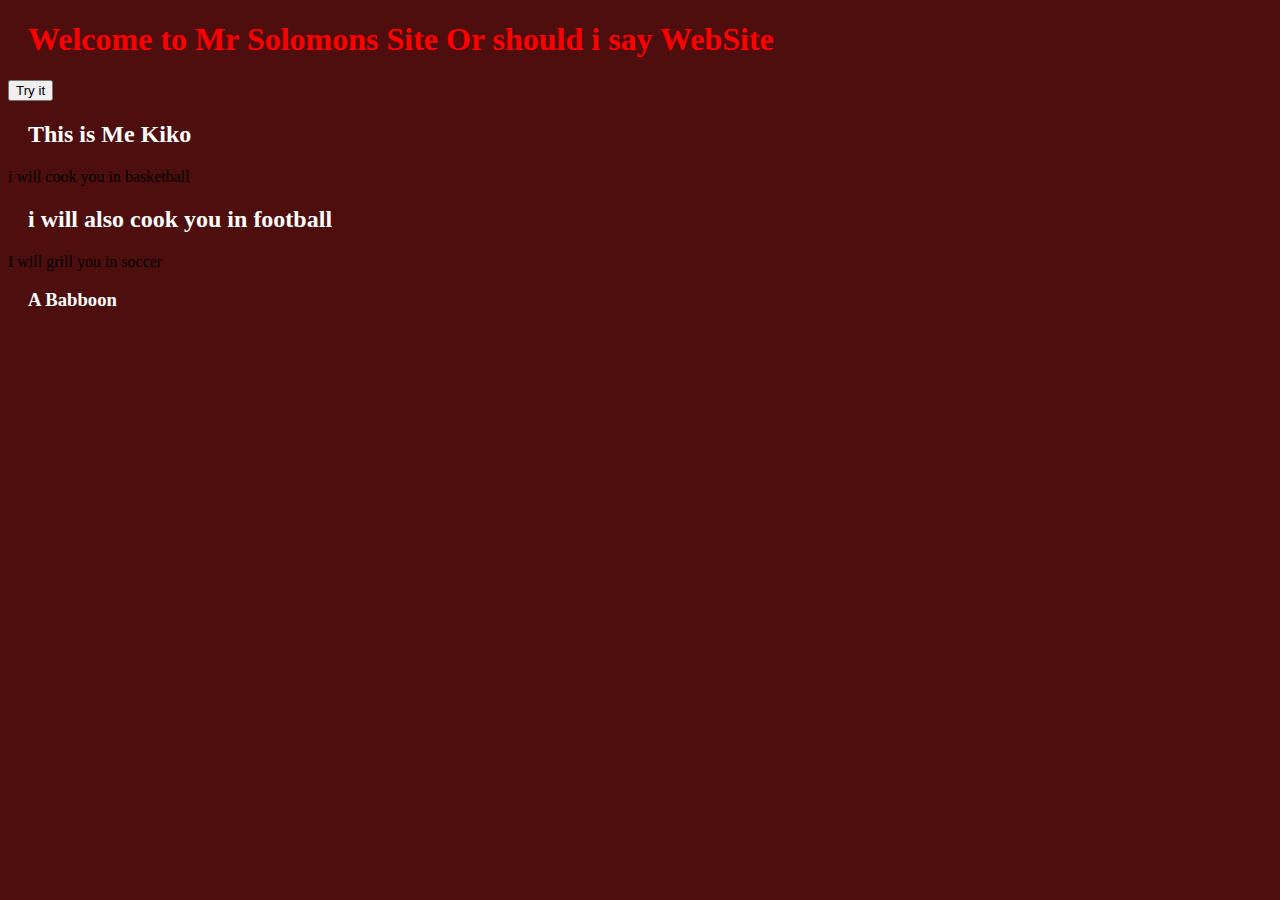
<file: index.html>
<!DOCTYPE html>
<html lang="en">
  <head>
    <meta charset="UTF-8">
    <meta name="viewport" content="width=device-width, initial-scale=1.0">
    <meta http-equiv="X-UA-Compatible" content="ie=edge">
    <title>My Website</title>
    <link rel="stylesheet" href="mystyle.css">
    <link rel="icon" href="./favicon.ico" type="image/x-icon">
  </head>
 
 
    <body>
    <main>
        
	    
	    <h1>Welcome to Mr Solomons Site Or should i say WebSite</h1>
	<button type="button" onclick="myFunction()">Try it</button>
	    <h2>This is Me Kiko </h2>
	    <p id="demo">i will cook you in basketball</p>
	    <h2>i will also cook you in football</h2>
	    <p>I will grill you in soccer</p>

	    <h3>A Babboon</h3>
	    <embed src="https://sportshub.cbsistatic.com/i/r/2024/03/14/ed026321-4105-4d6f-9b79-4b3d9a87b007/thumbnail/1200x675/350c5e85a2fdd772a20490341e55dc18/giannis-getty-9.png">
	    <embed src="https://cdn.britannica.com/06/150806-050-6AE99C98/Proboscis-monkey.jpg">
	    
	    
    </main>
	<script src="myScript.js"></script>
  </body>
</html>
</file>
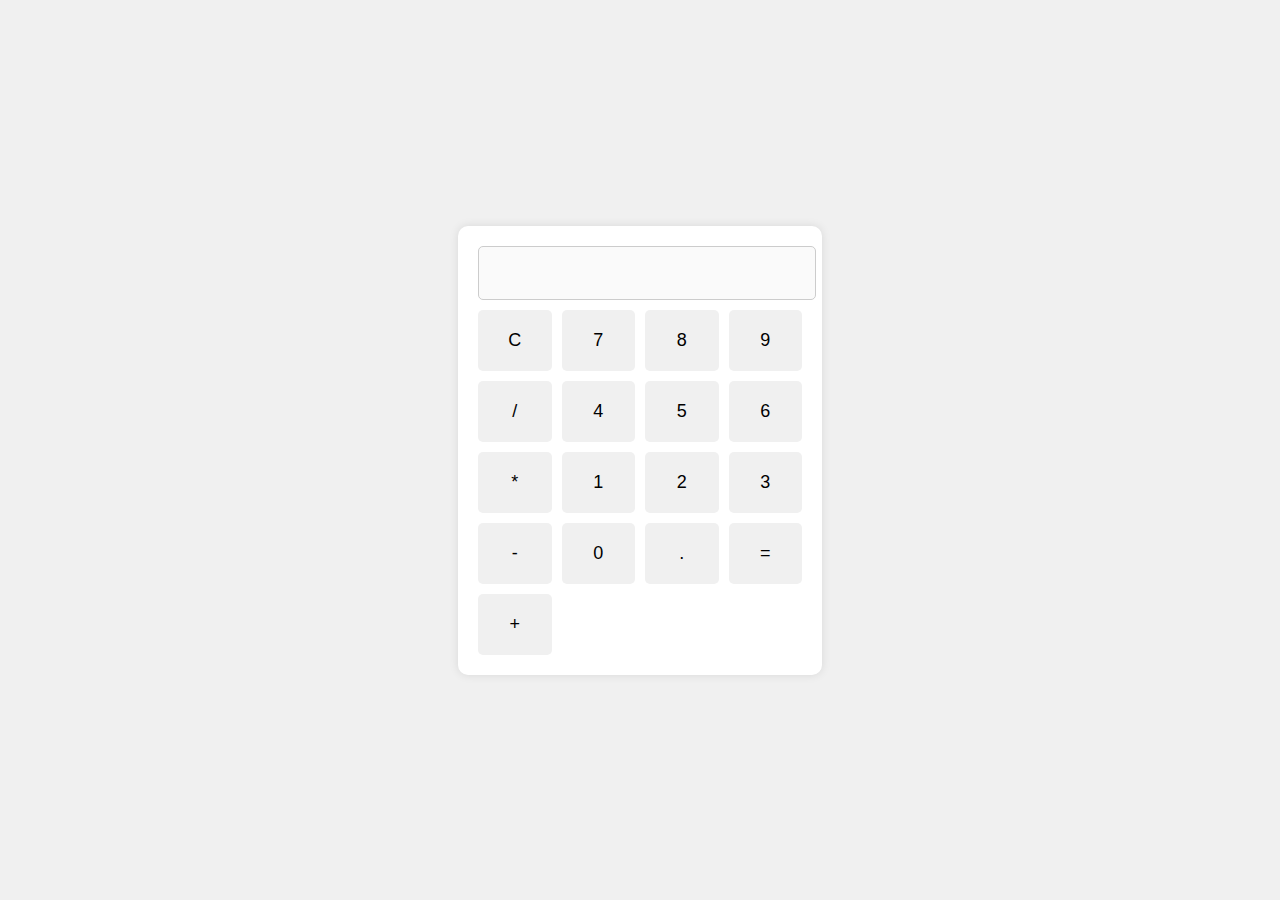
<file: math/calculator.html>
<!DOCTYPE html>
<html lang="en">
<head>
    <meta charset="UTF-8">
    <meta name="viewport" content="width=device-width, initial-scale=1.0">
    <title>Simple Calculator</title>
    <link rel="stylesheet" href="styles.css">
</head>
<body>
    <div class="calculator">
        <input type="text" id="result" disabled>
        <div class="buttons">
            <button onclick="clearResult()">C</button>
            <button onclick="appendNumber('7')">7</button>
            <button onclick="appendNumber('8')">8</button>
            <button onclick="appendNumber('9')">9</button>
            <button onclick="appendOperator('/')">/</button>
            <button onclick="appendNumber('4')">4</button>
            <button onclick="appendNumber('5')">5</button>
            <button onclick="appendNumber('6')">6</button>
            <button onclick="appendOperator('*')">*</button>
            <button onclick="appendNumber('1')">1</button>
            <button onclick="appendNumber('2')">2</button>
            <button onclick="appendNumber('3')">3</button>
            <button onclick="appendOperator('-')">-</button>
            <button onclick="appendNumber('0')">0</button>
            <button onclick="appendOperator('.')">.</button>
            <button onclick="calculateResult()">=</button>
            <button onclick="appendOperator('+')">+</button>
        </div>
    </div>
    <script src="script.js"></script>
</body>
</html>
</file>
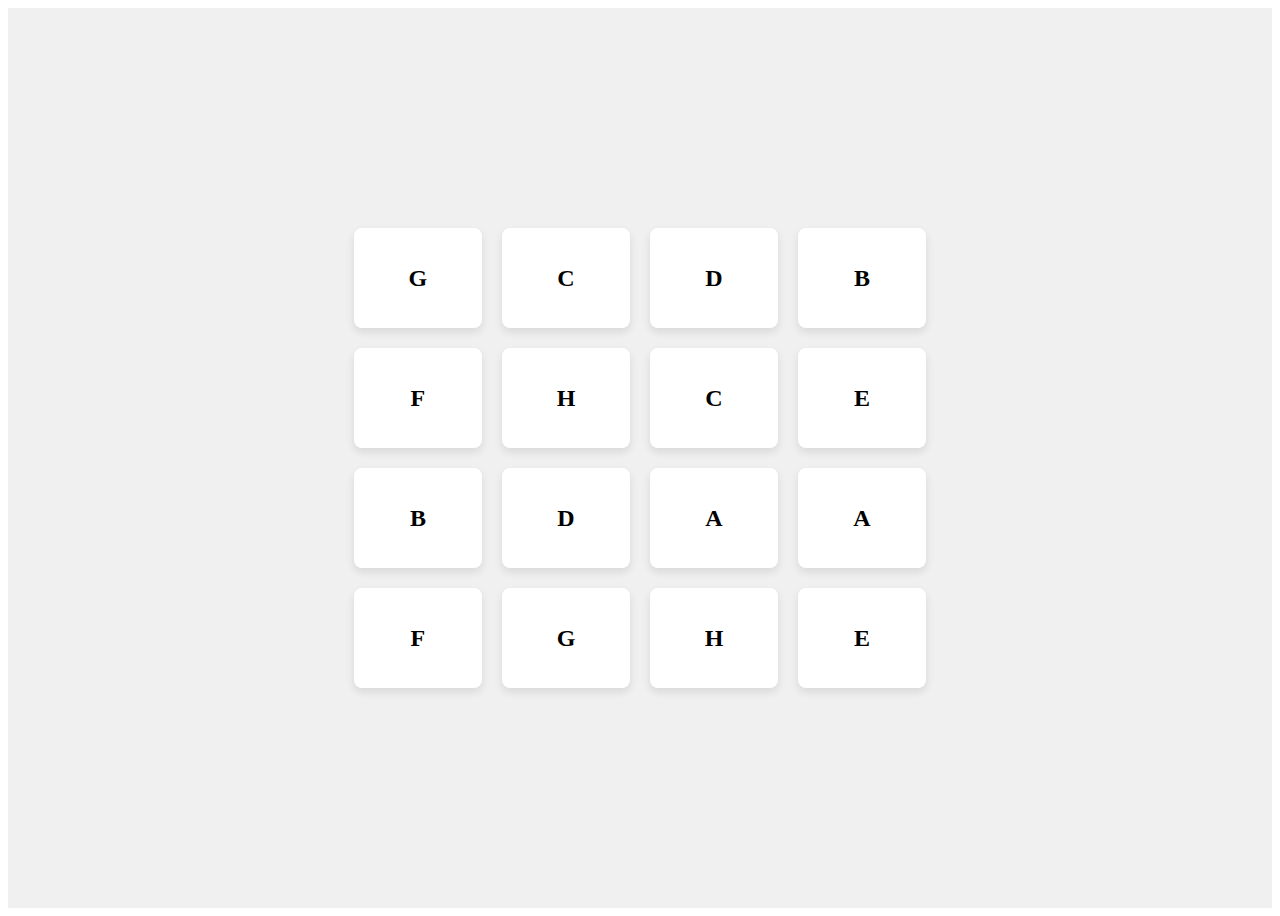
<file: memory/game.html>
<!DOCTYPE html>
<html lang="en">
<head>
<meta charset="UTF-8">
<meta name="viewport" content="width=device-width, initial-scale=1.0">
<title>Memory Card Game</title>
<link rel="stylesheet" href="styles.css">
</head>
<body>
<div class="memory-game">
  <div class="cards" id="cardContainer">
    <!-- Cards will be dynamically added here -->
  </div>
</div>
<script src="script.js"></script>
</body>
</html>
</file>
<file: mystyle.css>
body {
    background-color: rgb(79, 14, 14);
}

h1 {
    color: Red;
    margin-left: 20px;
}
h2 {
    color: White;
    margin-left: 20px;
}h3 {
    color: White;
    margin-left: 20px;
p {color:white; font-size:200%}
</file>
<file: math/styles.css>
body {
    display: flex;
    justify-content: center;
    align-items: center;
    height: 100vh;
    background-color: #f0f0f0;
    margin: 0;
}

.calculator {
    background-color: #fff;
    padding: 20px;
    border-radius: 10px;
    box-shadow: 0 0 10px rgba(0, 0, 0, 0.1);
}

#result {
    width: 100%;
    height: 50px;
    font-size: 24px;
    margin-bottom: 10px;
    text-align: right;
    padding-right: 10px;
    border: 1px solid #ccc;
    border-radius: 5px;
}

.buttons {
    display: grid;
    grid-template-columns: repeat(4, 1fr);
    gap: 10px;
}

button {
    padding: 20px;
    font-size: 18px;
    border: none;
    border-radius: 5px;
    background-color: #f0f0f0;
    cursor: pointer;
    transition: background-color 0.3s;
}

button:hover {
    background-color: #e0e0e0;
}
</file>
<file: memory/styles.css>
.memory-game {
  display: flex;
  justify-content: center;
  align-items: center;
  height: 100vh;
  background-color: #f0f0f0;
}

.cards {
  display: flex;
  flex-wrap: wrap;
  max-width: 600px;
}

.card {
  width: calc(25% - 20px);
  margin: 10px;
  height: 100px;
  background-color: #fff;
  cursor: pointer;
  display: flex;
  justify-content: center;
  align-items: center;
  font-size: 24px;
  font-weight: bold;
  border-radius: 8px;
  box-shadow: 0 4px 8px rgba(0,0,0,0.1);
  transition: transform 0.3s ease;
}

.matched {
  background-color: #66bb6a; /* green color for matched cards */
  pointer-events: none; /* disable clicking on matched cards */
}
</file>
